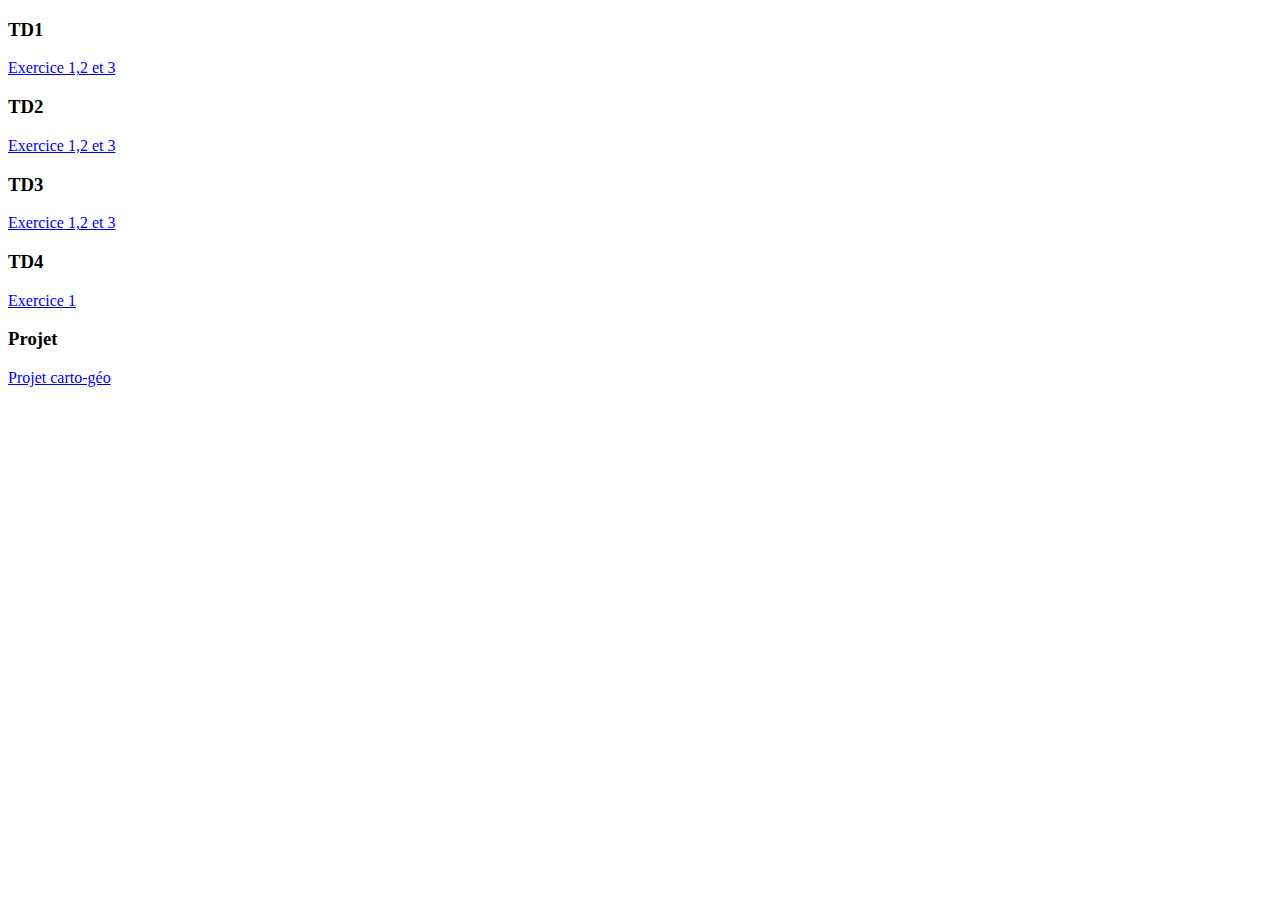
<file: index.html>
<!DOCTYPE html>
<html>
<head>
	<title>GeoCarto</title>
	<meta charset="utf-8"/>
</head>
<body>
	<h3>TD1</h3>
	<a href="CartoTD1/index.html">Exercice 1,2 et 3</a><br/>
	<h3>TD2</h3>
	<a href="CartoTD2/index.html">Exercice 1,2 et 3</a><br/>
	<h3>TD3</h3>
	<a href="CartoTD3/index.html">Exercice 1,2 et 3</a><br/>
	<h3>TD4</h3>
	<a href="CartoTD4/index.html">Exercice 1</a><br/>
	<h3>Projet</h3>
	<a href="Projet/index.html">Projet carto-géo</a><br/>
</body>
</html>
</file>
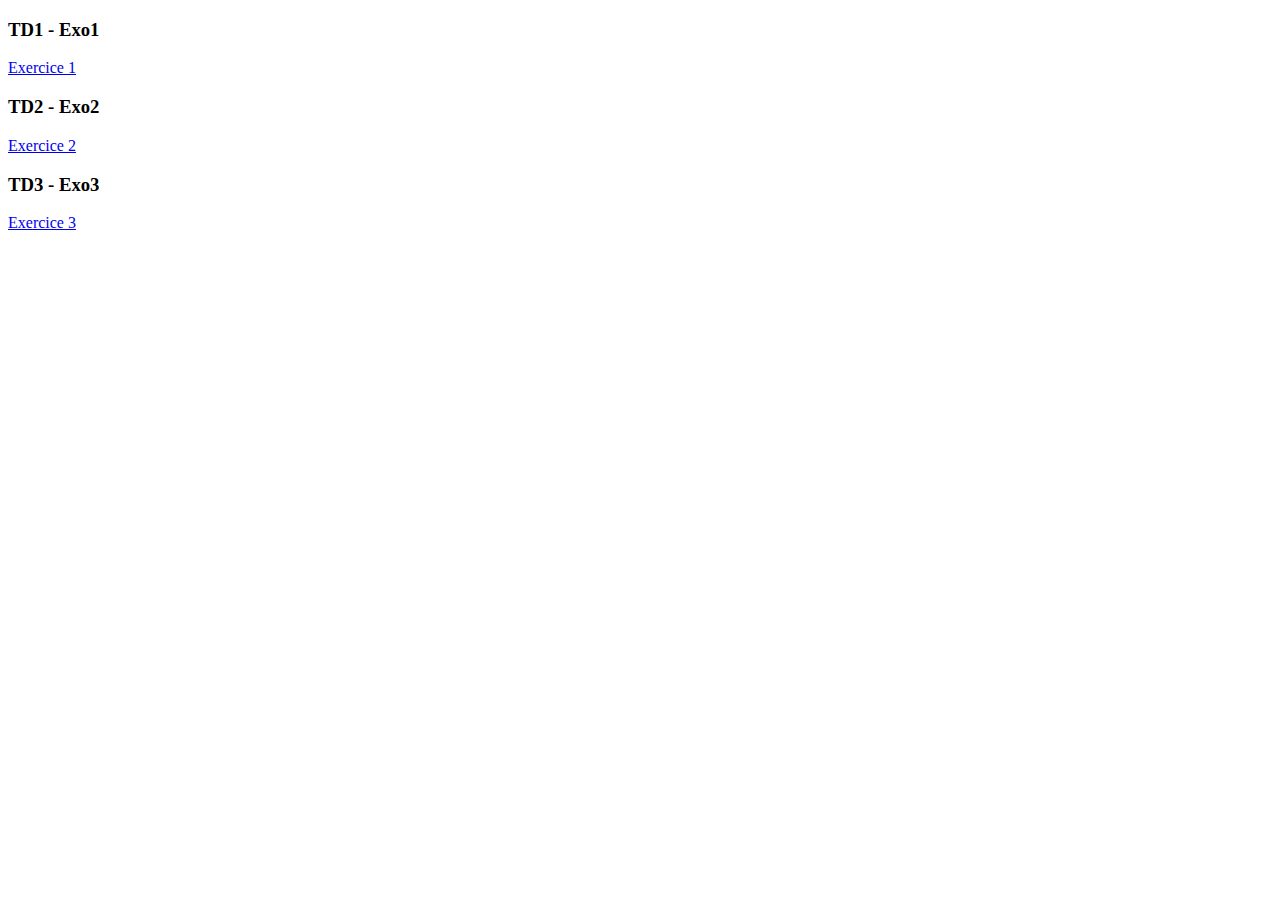
<file: CartoTD1/index.html>
<!DOCTYPE html>
<html>
<head>
	<title>GeoCarto - TD1</title>
	<meta charset="utf-8"/>
</head>
<body>
	<h3>TD1 - Exo1</h3>
	<a href="Exo1/index.html">Exercice 1</a><br/>
	<h3>TD2 - Exo2</h3>
	<a href="Exo2/index.html">Exercice 2</a><br/>
	<h3>TD3 - Exo3</h3>
	<a href="Exo3/index.html">Exercice 3</a><br/>
</body>
</html>
</file>
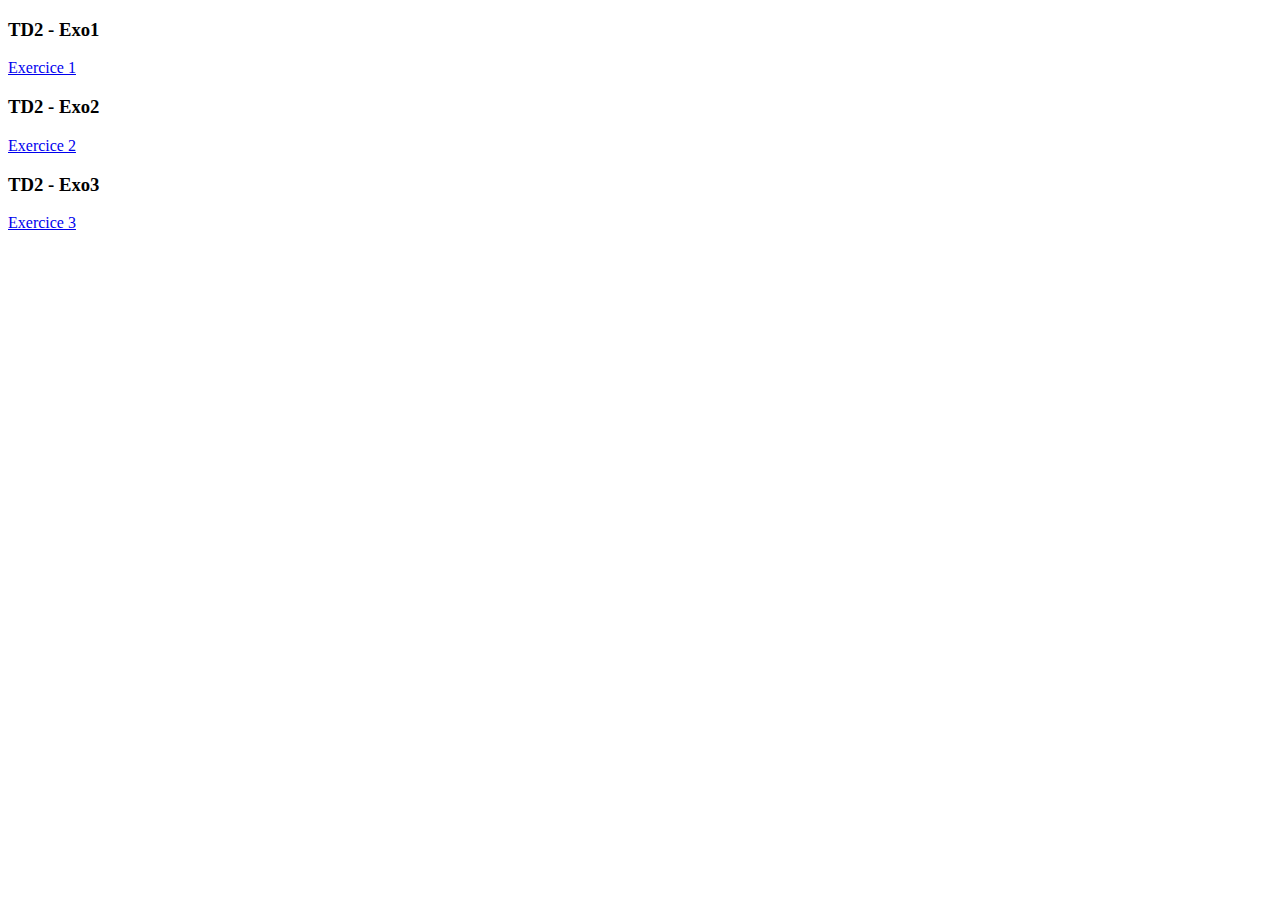
<file: CartoTD2/index.html>
<!DOCTYPE html>
<html>
<head>
	<title>GeoCarto - TD2</title>
	<meta charset="utf-8"/>
</head>
<body>
	<h3>TD2 - Exo1</h3>
	<a href="Exo1/index.html">Exercice 1</a><br/>
	<h3>TD2 - Exo2</h3>
	<a href="Exo2/index.html">Exercice 2</a><br/>
	<h3>TD2 - Exo3</h3>
	<a href="Exo3/index.html">Exercice 3</a><br/>
</body>
</html>
</file>
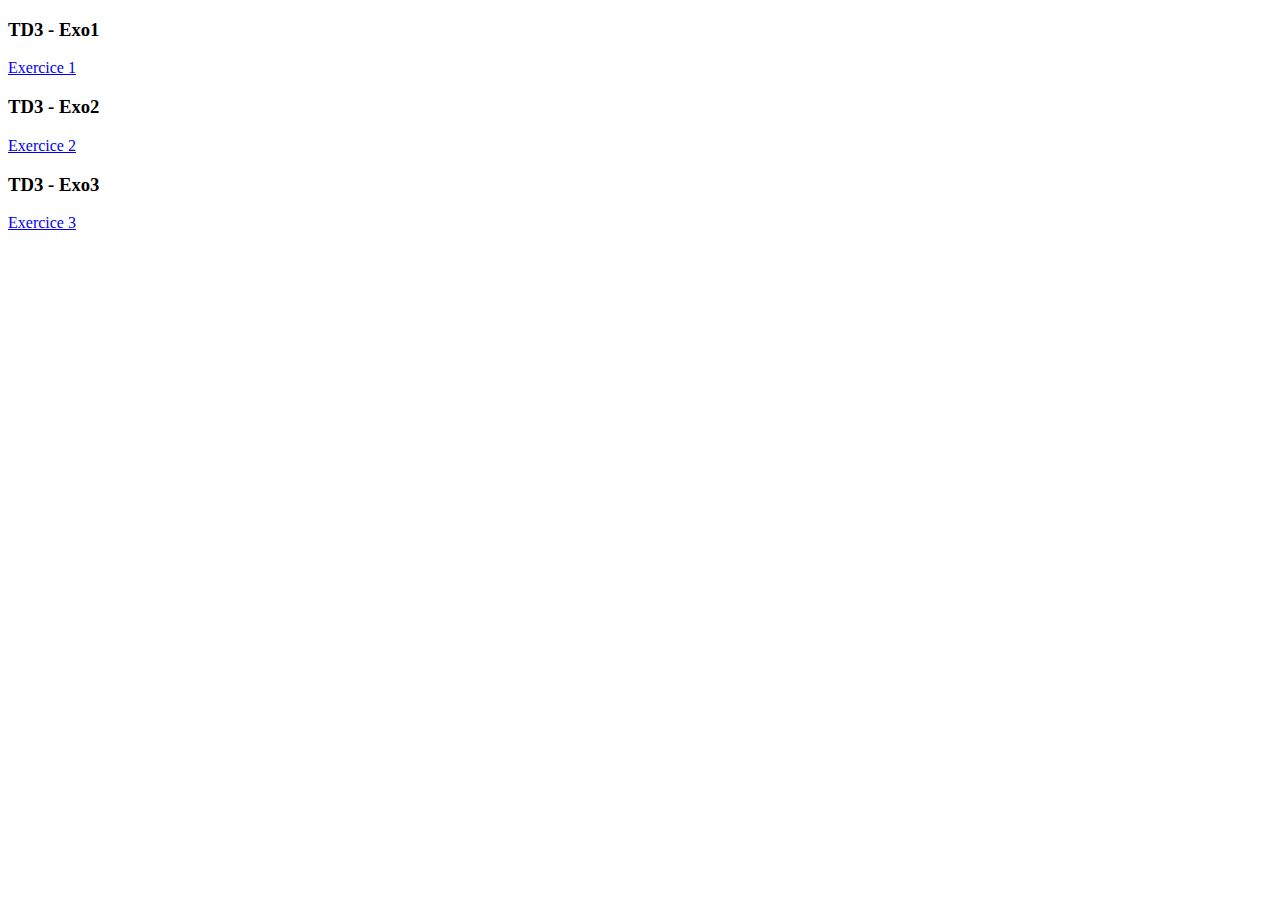
<file: CartoTD3/index.html>
<!DOCTYPE html>
<html>
<head>
	<title>GeoCarto - TD3</title>
	<meta charset="utf-8"/>
</head>
<body>
	<h3>TD3 - Exo1</h3>
	<a href="Exo1/index.html">Exercice 1</a><br/>
	<h3>TD3 - Exo2</h3>
	<a href="Exo2/index.html">Exercice 2</a><br/>
	<h3>TD3 - Exo3</h3>
	<a href="Exo3/index.html">Exercice 3</a><br/>
</body>
</html>
</file>
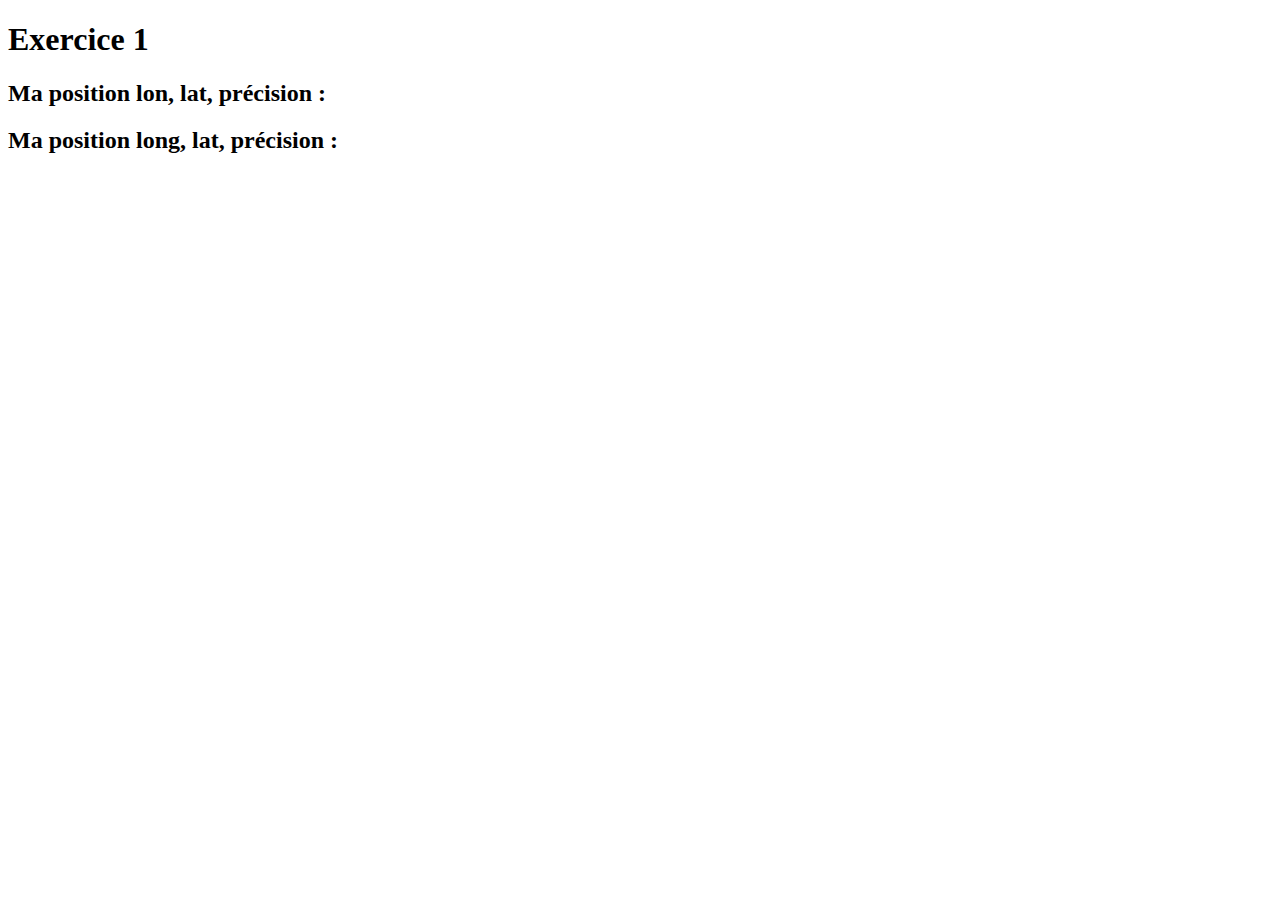
<file: CartoTD1/Exo1/index.html>
<!DOCTYPE html>
<html>
<head>
	<title>Exercice 1</title>
	<meta charset="utf-8"/>
</head>
<body>
    <h1>Exercice 1</h1>
	<div id="positionGet">
        <h2>Ma position lon, lat, précision :</h2>
    </div>
    <div id="positionWatch">
        <h2>Ma position long, lat, précision :</h2>
        <p id="pos"></p>
    </div>
</body>
<script src="jquery-3.6.0.js"></script>
<script>
    function maPosition(position) {
        console.log("Longitude : " + position.coords.longitude);
        console.log("Latitude : " + position.coords.latitude);
        $('#positionGet').append("p").text("Longitude : "+ position.coords.longitude +".\n Latitude : "+ position.coords.latitude +".\n Précision : "+ position.coords.accuracy +".\n Speed : "+ position.coords.speed +".\n Timestamp : "+ position.timestamp +".\n");
    }

    function maPositionV2(position) {
        console.log("Longitude : " + position.coords.longitude);
        console.log("Latitude : " + position.coords.latitude);
        $('#pos').text("Longitude : "+ position.coords.longitude +".\n Latitude : "+ position.coords.latitude +".\n Précision : "+ position.coords.accuracy +".\n Speed : "+ position.coords.speed +".\n Timestamp : "+ position.timestamp +".\n");
    }

    if(navigator.geolocation) navigator.geolocation.getCurrentPosition(maPosition);

    if(navigator.geolocation) navigator.geolocation.watchPosition(maPositionV2);
</script>
</html>
</file>
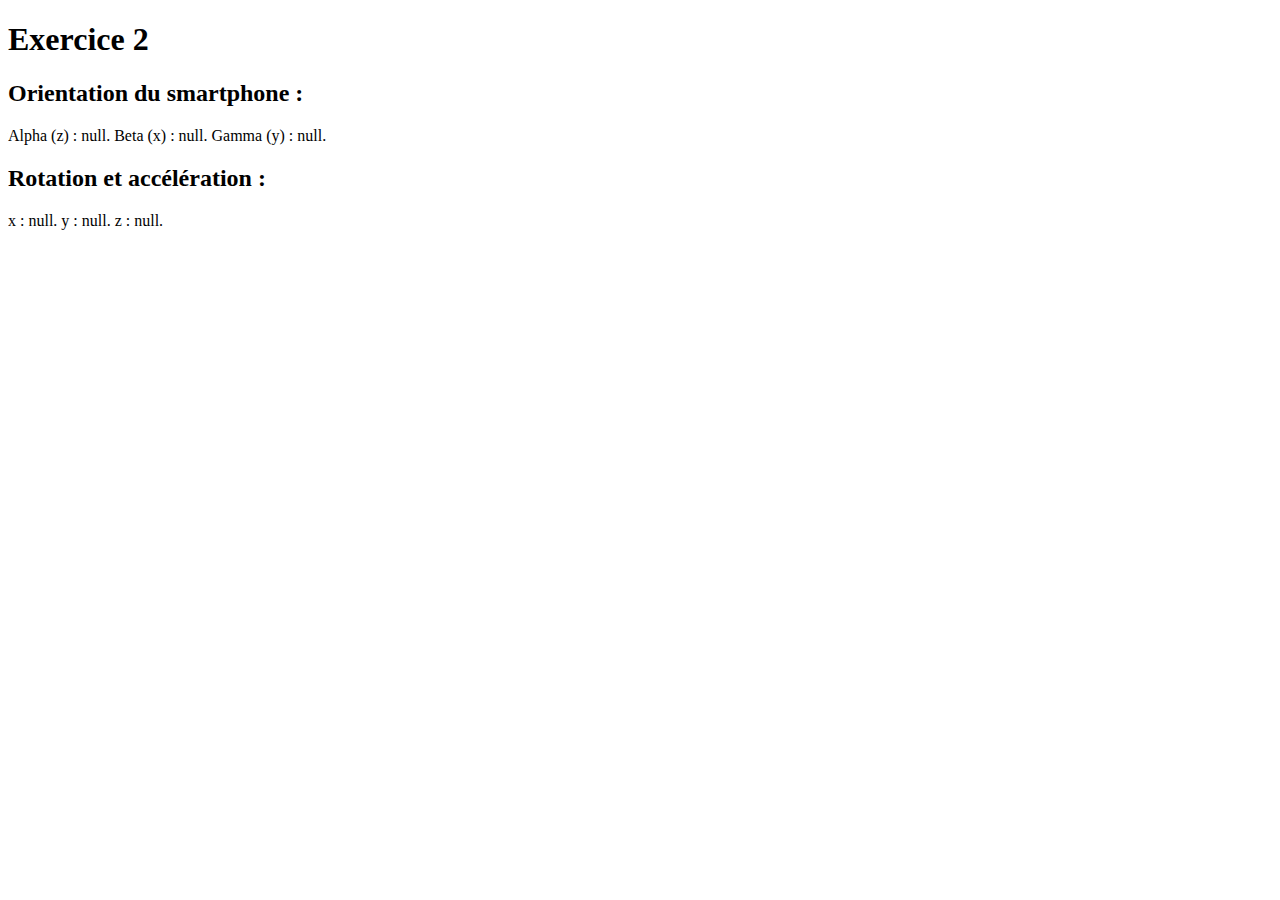
<file: CartoTD1/Exo2/index.html>
<!DOCTYPE html>
<html>
<head>
	<title>Exercice 2</title>
	<meta charset="utf-8"/>
</head>
<body>
    <h1>Exercice 2</h1>
	<div id="orientation">
        <h2>Orientation du smartphone :</h2>
    </div>
    <div id="rotation">
        <h2>Rotation et accélération : </h2>
        <p id="rot"></p>
    </div>
</body>
<script src="jquery-3.6.0.js"></script>
<script>
    if(window.DeviceOrientationEvent) {
        window.addEventListener("deviceorientation", function(event) {
            $('#orientation').append("<p>"+ "Alpha (z) : "+ event.alpha +".\n Beta (x) : "+ event.beta +".\n Gamma (y) : "+ event.gamma +".\n" +"</p>");
        }, true);
    }

    if(window.DeviceMotionEvent) {
        window.addEventListener("devicemotion", function(event) {
            $('#rot').text("x : "+ event.accelerationIncludingGravity.x + ".\n y : "+ event.accelerationIncludingGravity.y + ".\n z : "+ event.accelerationIncludingGravity.z + ".\n");
        }, true);
    }
</script>
</html>
</file>
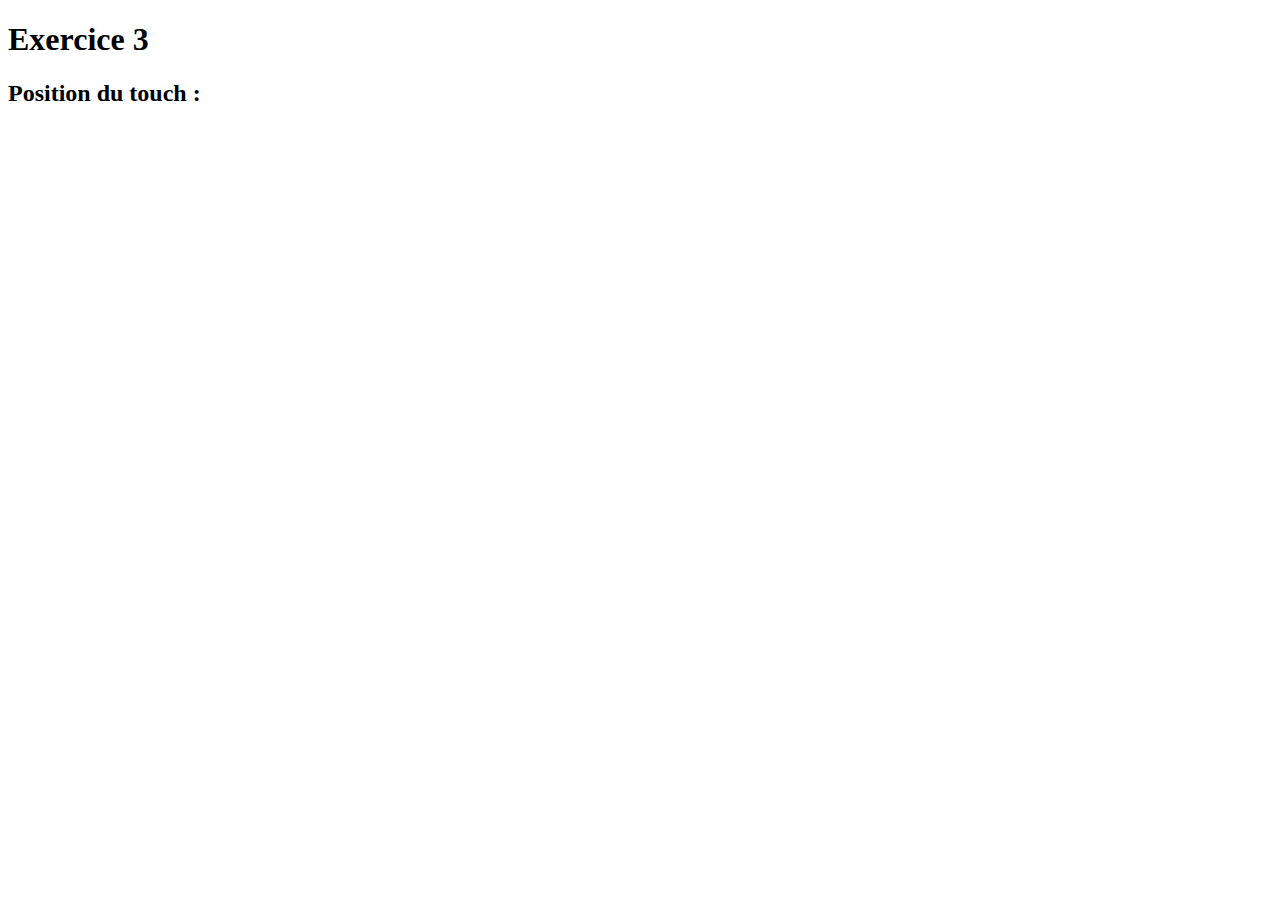
<file: CartoTD1/Exo3/index.html>
<!DOCTYPE html>
<html>
<head>
	<title>Exercice 3</title>
	<meta charset="utf-8"/>
</head>
<body>
    <h1>Exercice 3</h1>
	<div id="position">
        <h2>Position du touch :</h2>
    </div>
</body>
<script src="jquery-3.6.0.js"></script>
<script>
    document.addEventListener("touchstart", function(event) {
        $('#position').append("<p>"+ "Pos X : " + event.touches[0].clientX + ". Pos Y : " + event.touches[0].clientY +".</p>");
    }, false);
</script>
</html>
</file>
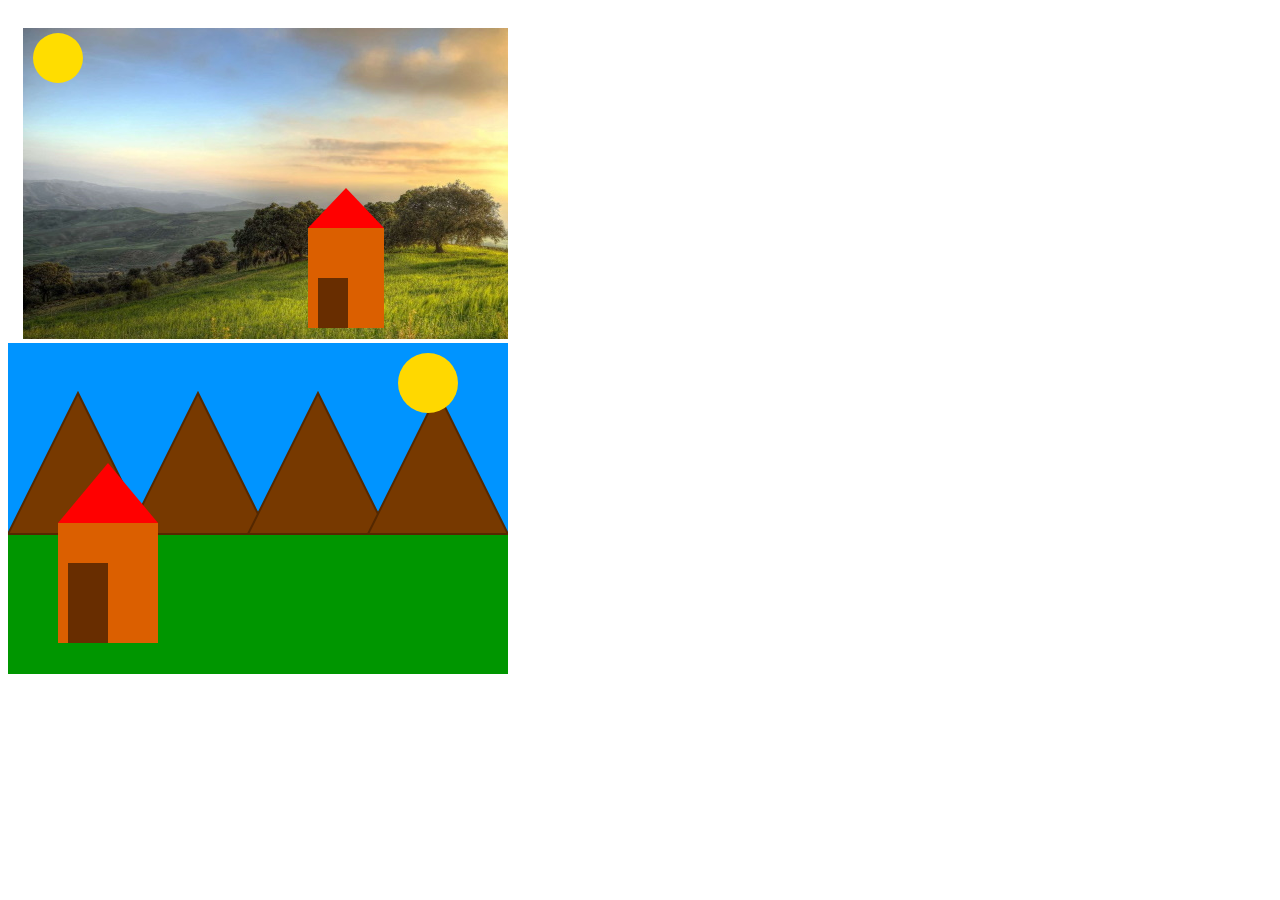
<file: CartoTD3/Exo1/index.html>
<!DOCTYPE html>
<html>
<head>
	<title>Exercice 1</title>
	<meta charset="utf-8"/>
    <style>
        #door {
            fill:rgb(104, 45, 0);
        }
        #door:hover {
            fill: rgb(255, 0, 220);
        }
    </style>
</head>
<body onload="draw()">
    <canvas id="canvas"></canvas>
    <div style="display: none;">
        <img id="paysage" src="./res/paysage.jpg" width="500" height="331">
    </div>

    <div>
        <svg width="500" height="331">
            <rect id="ciel" x="0" y="0" width="500" height="191" style="fill:rgb(0, 148, 255);"/>
            <rect x="0" y="191" width="500" height="140" style="fill:rgb(0, 150, 0);"/>
            <polygon points="0,191 140,191 70,50" style="fill:rgb(119, 57, 0);stroke:rgb(84, 40, 0);stroke-width:2;"/>
            <polygon points="120,191 260,191 190,50" style="fill:rgb(119, 57, 0);stroke:rgb(84, 40, 0);stroke-width:2;"/>
            <polygon points="240,191 380,191 310,50" style="fill:rgb(119, 57, 0);stroke:rgb(84, 40, 0);stroke-width:2;"/>
            <polygon points="360,191 500,191 430,50" style="fill:rgb(119, 57, 0);stroke:rgb(84, 40, 0);stroke-width:2;"/>
            <circle cx="420" cy="40" r="30" fill="rgb(255, 216, 0)" onclick="changeCiel()"/>
            <rect x="50" y="180" width="100" height="120" style="fill:rgb(219, 95, 0);"/>
            <rect id="door" x="60" y="220" width="40" height="80"/>
            <polygon points="50,180 150,180 100,120" style="fill:rgb(255, 0, 0);"/>
        </svg>
    </div>
</body>
<script>
    function draw() {
        let canvas = document.getElementById('canvas');
        canvas.setAttribute('width', 500);
        canvas.setAttribute('height', 331);
        let ctx = canvas.getContext('2d');
        ctx.drawImage(document.getElementById('paysage'), 15, 20);

        var cercle = new Path2D();
        cercle.moveTo(15, 15);
        cercle.arc(50, 50, 25, 0, 2 * Math.PI);
        ctx.fillStyle = '#FD0';
        ctx.fill(cercle);

        ctx.fillStyle = 'rgb(219, 95, 0)';
        ctx.fillRect(300, 220, 76, 100);

        ctx.fillStyle = 'rgb(104, 45, 0)';
        ctx.fillRect(310, 270, 30, 50);

        ctx.moveTo(300, 220);
        ctx.lineTo(338, 180);
        ctx.lineTo(376, 220);
        ctx.lineWidth = 10;
        ctx.fillStyle = 'rgb(255, 0, 0)';
        ctx.fill();
    }

    function changeCiel() {
        var ciel = document.getElementById('ciel');
        if(ciel.style.fill == "rgb(0, 148, 255)") {
            ciel.style.fill = "rgb(128, 128, 128)";
        }
        else {
            ciel.style.fill = "rgb(0, 148, 255";
        }
    }
</script>
</html>
</file>
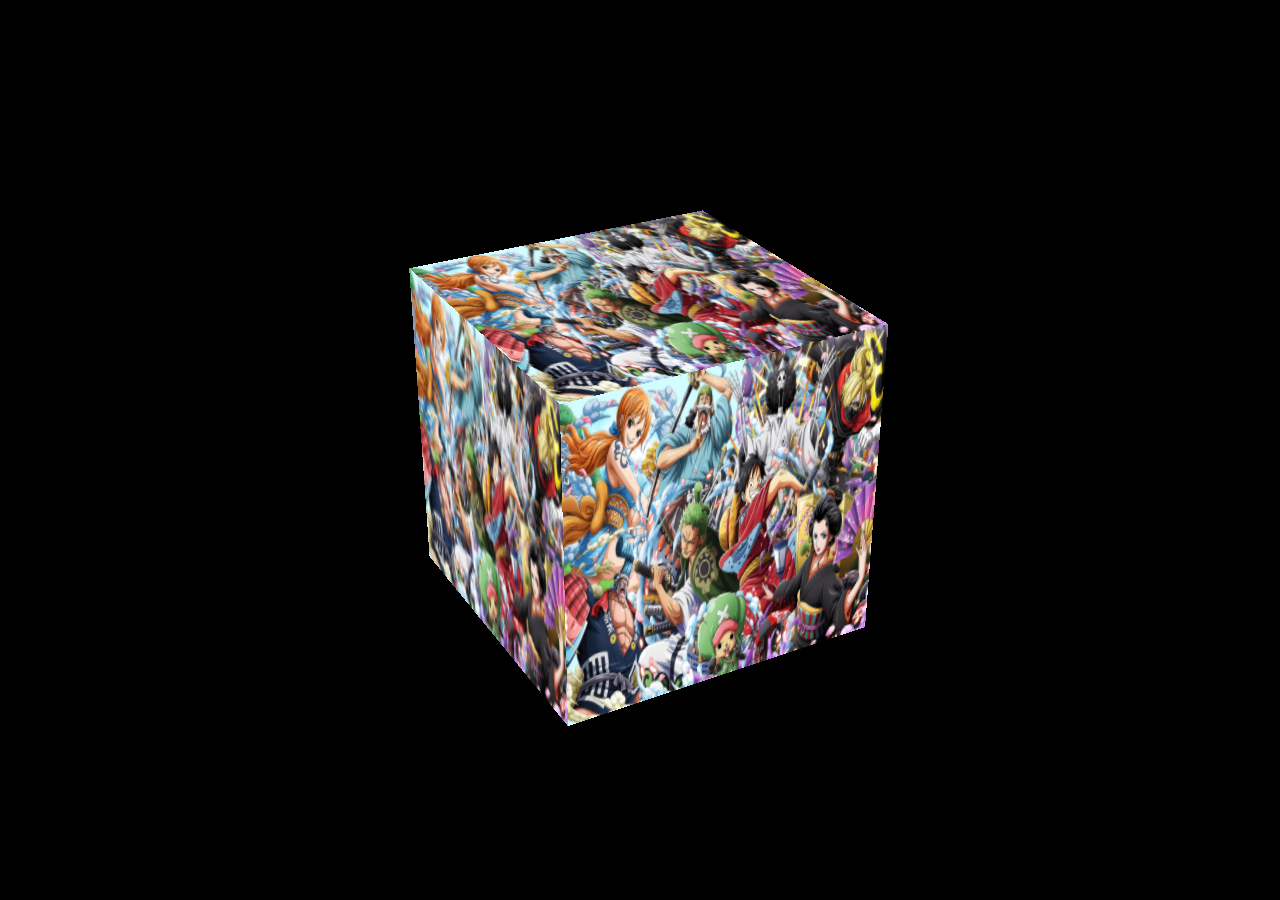
<file: CartoTD3/Exo2/index.html>
<!DOCTYPE html>
<html>

<head>
    <meta charset="utf-8">
    <title>TD3 - Exo2</title>
    <style>
        body {
            margin: 0;
        }
    </style>
</head>

<body>
    <script src="js/three.js"></script>
    <script>
        const scene = new THREE.Scene();
        const camera = new THREE.PerspectiveCamera(30, window.innerWidth / window.innerHeight, 0.1, 1000);

        const renderer = new THREE.WebGLRenderer();
        renderer.setSize(window.innerWidth, window.innerHeight);
        document.body.appendChild(renderer.domElement);

        var texture = new THREE.TextureLoader().load('img/one-piece.png');
        const geometry = new THREE.BoxGeometry();
        const material = new THREE.MeshBasicMaterial({
            map: texture
        });
        const cube = new THREE.Mesh(geometry, material);
        scene.add(cube);

        camera.position.z = 5;
        var backgroundScene = new THREE.Scene();
        var backgroundCamera = new THREE.Camera();
        backgroundScene.add(backgroundCamera);

        function animate() {
            requestAnimationFrame(animate);

            cube.rotation.x += 0.01;
            cube.rotation.y += 0.01;

            renderer.render(scene, camera);
        };

        animate();
    </script>
</body>

</html>
</file>
